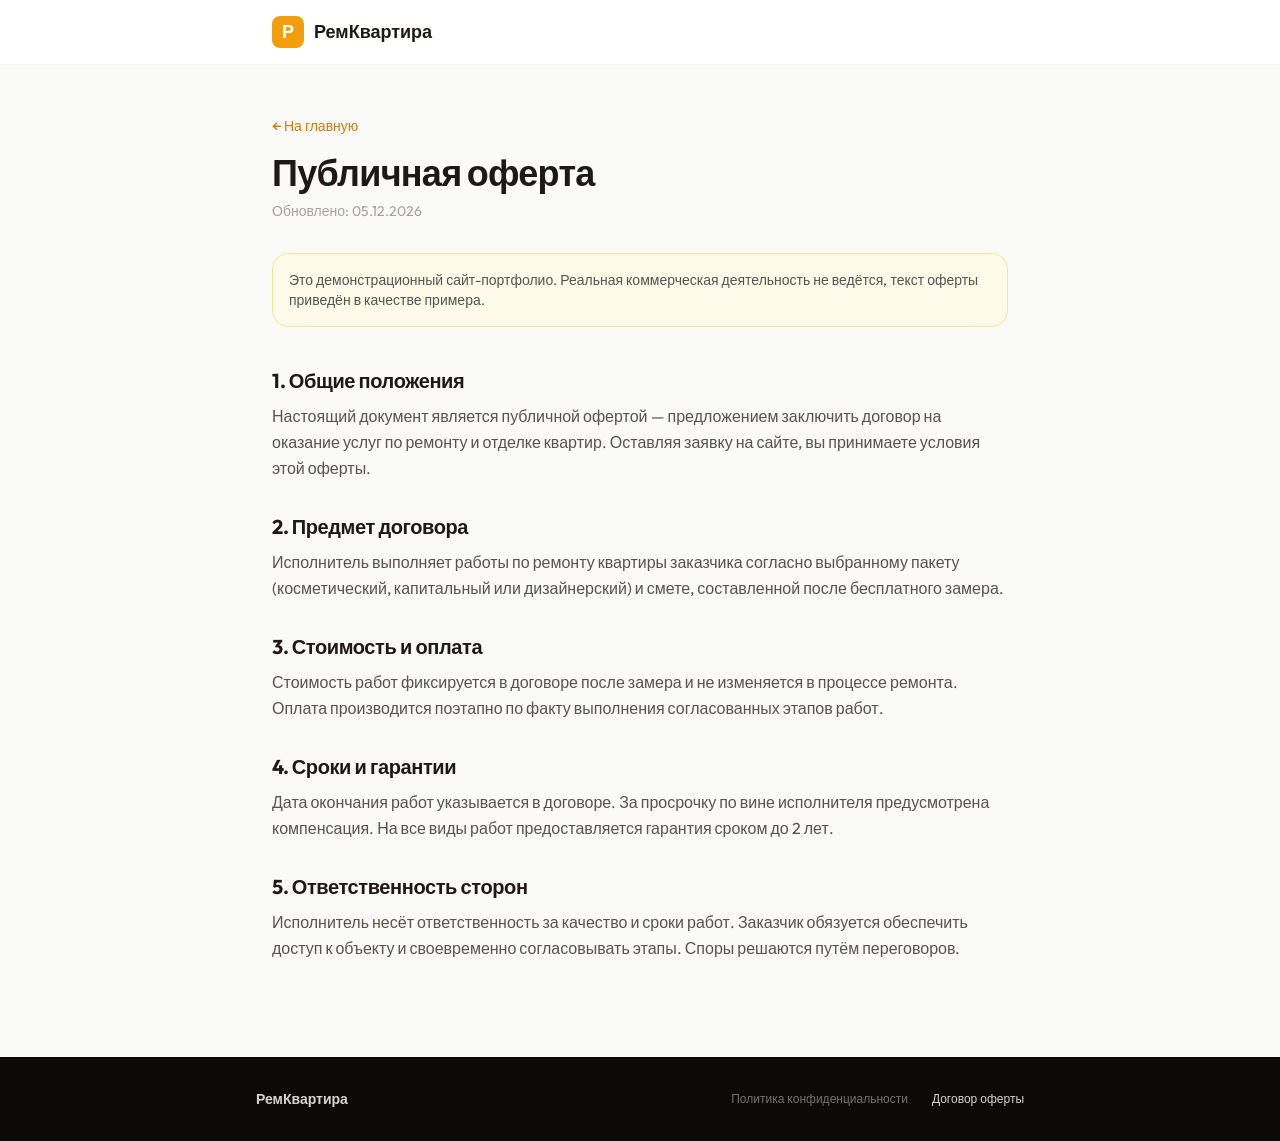
<file: offer.html>
<!DOCTYPE html>
<html lang="ru">
<head>
  <meta charset="UTF-8" />
  <meta name="viewport" content="width=device-width, initial-scale=1.0" />
  <title>Договор оферты — РемКвартира</title>
  <meta name="description" content="Публичная оферта РемКвартира: условия оказания услуг по ремонту квартир под ключ с фиксированной сметой." />
  <link rel="canonical" href="https://remont-kvartir-pf.vercel.app/offer.html" />
  <link rel="icon" type="image/svg+xml" href="/favicon.svg" />
  <link rel="stylesheet" href="/styles.css" />
  <link rel="preconnect" href="https://fonts.googleapis.com" />
  <link rel="preconnect" href="https://fonts.gstatic.com" crossorigin />
  <link href="https://fonts.googleapis.com/css2?family=Outfit:wght@400;500;600;700;800&display=swap" rel="stylesheet" />
  <style>h1,h2{letter-spacing:-0.02em}</style>
</head>

<body class="font-sans bg-stone-50 text-stone-800 antialiased">

<header class="border-b border-stone-100 bg-white">
  <div class="max-w-3xl mx-auto px-4 h-16 flex items-center">
    <a href="/" class="flex items-center gap-2.5 hover:opacity-80 transition-opacity">
      <div class="w-8 h-8 rounded-lg bg-amber-500 flex items-center justify-center text-white text-lg font-black leading-none">Р</div>
      <span class="font-bold text-stone-900 text-lg">РемКвартира</span>
    </a>
  </div>
</header>

<main class="max-w-3xl mx-auto px-4 py-12">
  <a href="/" class="text-sm text-amber-600 hover:text-amber-700 font-medium">← На главную</a>

  <h1 class="text-3xl md:text-4xl font-black text-stone-900 mt-4 mb-2">Публичная оферта</h1>
  <p class="text-stone-400 text-sm mb-8">Обновлено: <span id="upd-date"></span></p>

  <div class="bg-amber-50 border border-amber-200 rounded-2xl p-4 text-sm text-stone-600 mb-10">
    Это демонстрационный сайт-портфолио. Реальная коммерческая деятельность не ведётся, текст оферты приведён в качестве примера.
  </div>

  <div class="space-y-8 text-stone-600 leading-relaxed">
    <section>
      <h2 class="text-xl font-bold text-stone-900 mb-2">1. Общие положения</h2>
      <p>Настоящий документ является публичной офертой — предложением заключить договор на оказание услуг по ремонту и отделке квартир. Оставляя заявку на сайте, вы принимаете условия этой оферты.</p>
    </section>

    <section>
      <h2 class="text-xl font-bold text-stone-900 mb-2">2. Предмет договора</h2>
      <p>Исполнитель выполняет работы по ремонту квартиры заказчика согласно выбранному пакету (косметический, капитальный или дизайнерский) и смете, составленной после бесплатного замера.</p>
    </section>

    <section>
      <h2 class="text-xl font-bold text-stone-900 mb-2">3. Стоимость и оплата</h2>
      <p>Стоимость работ фиксируется в договоре после замера и не изменяется в процессе ремонта. Оплата производится поэтапно по факту выполнения согласованных этапов работ.</p>
    </section>

    <section>
      <h2 class="text-xl font-bold text-stone-900 mb-2">4. Сроки и гарантии</h2>
      <p>Дата окончания работ указывается в договоре. За просрочку по вине исполнителя предусмотрена компенсация. На все виды работ предоставляется гарантия сроком до 2 лет.</p>
    </section>

    <section>
      <h2 class="text-xl font-bold text-stone-900 mb-2">5. Ответственность сторон</h2>
      <p>Исполнитель несёт ответственность за качество и сроки работ. Заказчик обязуется обеспечить доступ к объекту и своевременно согласовывать этапы. Споры решаются путём переговоров.</p>
    </section>
  </div>
</main>

<footer class="bg-stone-950 text-stone-500 py-8 px-4 mt-12">
  <div class="max-w-3xl mx-auto flex flex-col sm:flex-row items-center justify-between gap-3 text-sm">
    <span class="font-bold text-stone-300">РемКвартира</span>
    <div class="flex gap-6 text-xs">
      <a href="/privacy.html" class="hover:text-stone-300 transition-colors">Политика конфиденциальности</a>
      <a href="/offer.html" class="text-stone-300">Договор оферты</a>
    </div>
  </div>
</footer>

<script>document.getElementById('upd-date').textContent = new Date().toLocaleDateString('ru');</script>
</body>
</html>
</file>
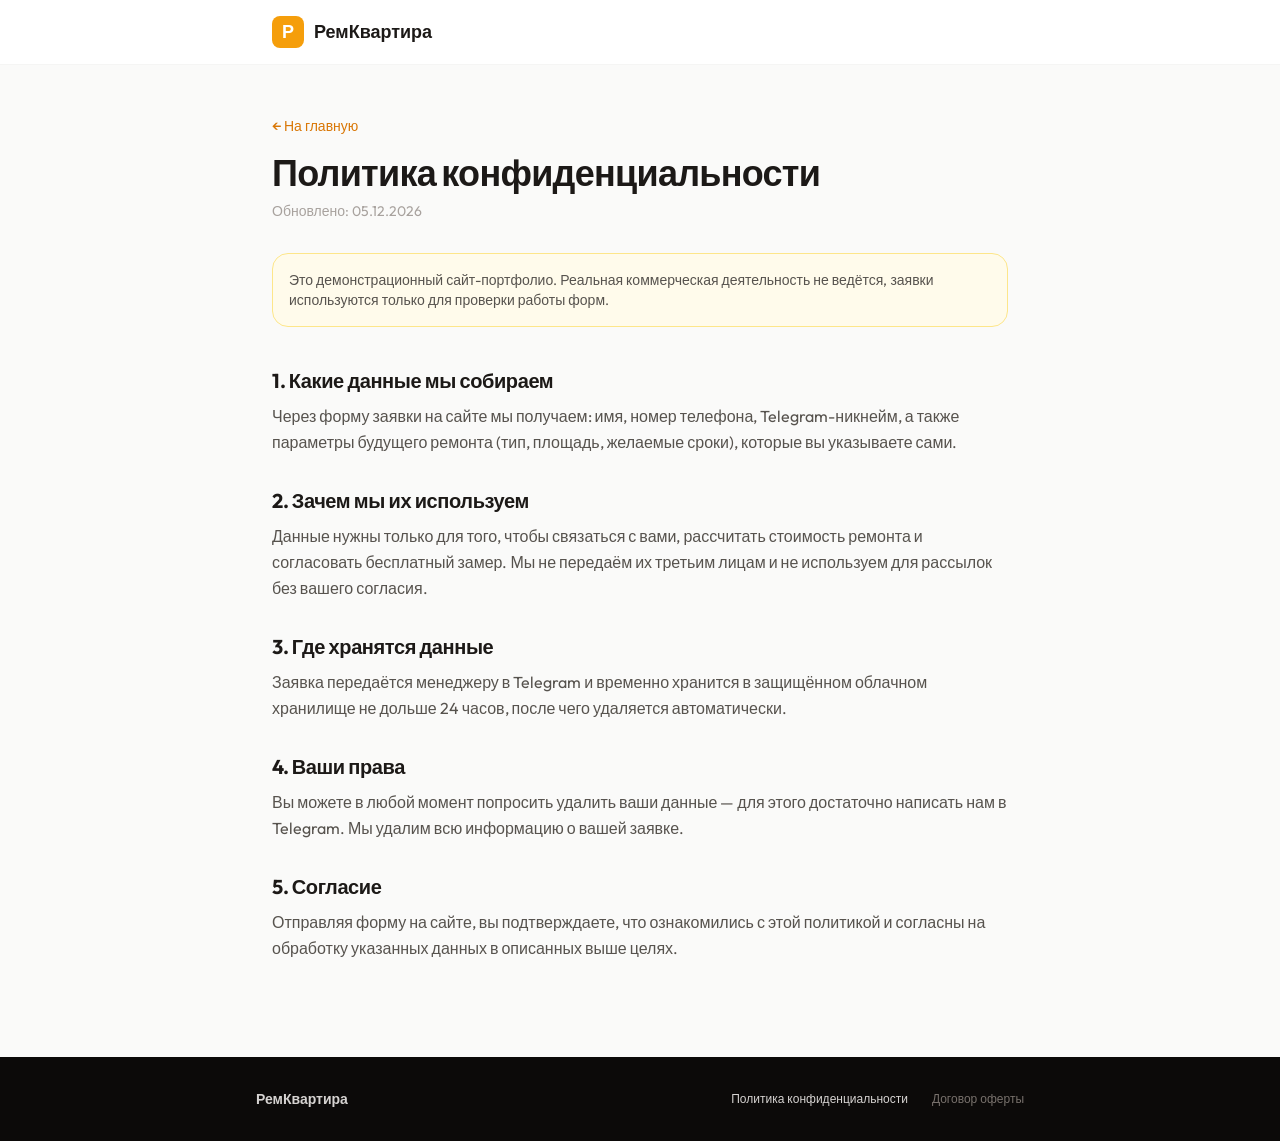
<file: privacy.html>
<!DOCTYPE html>
<html lang="ru">
<head>
  <meta charset="UTF-8" />
  <meta name="viewport" content="width=device-width, initial-scale=1.0" />
  <title>Политика конфиденциальности — РемКвартира</title>
  <meta name="description" content="Политика конфиденциальности РемКвартира: какие данные мы собираем через форму заявки и как их используем." />
  <link rel="canonical" href="https://remont-kvartir-pf.vercel.app/privacy.html" />
  <link rel="icon" type="image/svg+xml" href="/favicon.svg" />
  <link rel="stylesheet" href="/styles.css" />
  <link rel="preconnect" href="https://fonts.googleapis.com" />
  <link rel="preconnect" href="https://fonts.gstatic.com" crossorigin />
  <link href="https://fonts.googleapis.com/css2?family=Outfit:wght@400;500;600;700;800&display=swap" rel="stylesheet" />
  <style>h1,h2{letter-spacing:-0.02em}</style>
</head>

<body class="font-sans bg-stone-50 text-stone-800 antialiased">

<header class="border-b border-stone-100 bg-white">
  <div class="max-w-3xl mx-auto px-4 h-16 flex items-center">
    <a href="/" class="flex items-center gap-2.5 hover:opacity-80 transition-opacity">
      <div class="w-8 h-8 rounded-lg bg-amber-500 flex items-center justify-center text-white text-lg font-black leading-none">Р</div>
      <span class="font-bold text-stone-900 text-lg">РемКвартира</span>
    </a>
  </div>
</header>

<main class="max-w-3xl mx-auto px-4 py-12">
  <a href="/" class="text-sm text-amber-600 hover:text-amber-700 font-medium">← На главную</a>

  <h1 class="text-3xl md:text-4xl font-black text-stone-900 mt-4 mb-2">Политика конфиденциальности</h1>
  <p class="text-stone-400 text-sm mb-8">Обновлено: <span id="upd-date"></span></p>

  <div class="bg-amber-50 border border-amber-200 rounded-2xl p-4 text-sm text-stone-600 mb-10">
    Это демонстрационный сайт-портфолио. Реальная коммерческая деятельность не ведётся, заявки используются только для проверки работы форм.
  </div>

  <div class="space-y-8 text-stone-600 leading-relaxed">
    <section>
      <h2 class="text-xl font-bold text-stone-900 mb-2">1. Какие данные мы собираем</h2>
      <p>Через форму заявки на сайте мы получаем: имя, номер телефона, Telegram-никнейм, а также параметры будущего ремонта (тип, площадь, желаемые сроки), которые вы указываете сами.</p>
    </section>

    <section>
      <h2 class="text-xl font-bold text-stone-900 mb-2">2. Зачем мы их используем</h2>
      <p>Данные нужны только для того, чтобы связаться с вами, рассчитать стоимость ремонта и согласовать бесплатный замер. Мы не передаём их третьим лицам и не используем для рассылок без вашего согласия.</p>
    </section>

    <section>
      <h2 class="text-xl font-bold text-stone-900 mb-2">3. Где хранятся данные</h2>
      <p>Заявка передаётся менеджеру в Telegram и временно хранится в защищённом облачном хранилище не дольше 24 часов, после чего удаляется автоматически.</p>
    </section>

    <section>
      <h2 class="text-xl font-bold text-stone-900 mb-2">4. Ваши права</h2>
      <p>Вы можете в любой момент попросить удалить ваши данные — для этого достаточно написать нам в Telegram. Мы удалим всю информацию о вашей заявке.</p>
    </section>

    <section>
      <h2 class="text-xl font-bold text-stone-900 mb-2">5. Согласие</h2>
      <p>Отправляя форму на сайте, вы подтверждаете, что ознакомились с этой политикой и согласны на обработку указанных данных в описанных выше целях.</p>
    </section>
  </div>
</main>

<footer class="bg-stone-950 text-stone-500 py-8 px-4 mt-12">
  <div class="max-w-3xl mx-auto flex flex-col sm:flex-row items-center justify-between gap-3 text-sm">
    <span class="font-bold text-stone-300">РемКвартира</span>
    <div class="flex gap-6 text-xs">
      <a href="/privacy.html" class="text-stone-300">Политика конфиденциальности</a>
      <a href="/offer.html" class="hover:text-stone-300 transition-colors">Договор оферты</a>
    </div>
  </div>
</footer>

<script>document.getElementById('upd-date').textContent = new Date().toLocaleDateString('ru');</script>
</body>
</html>
</file>
<file: styles.css>
*,:after,:before{--tw-border-spacing-x:0;--tw-border-spacing-y:0;--tw-translate-x:0;--tw-translate-y:0;--tw-rotate:0;--tw-skew-x:0;--tw-skew-y:0;--tw-scale-x:1;--tw-scale-y:1;--tw-pan-x: ;--tw-pan-y: ;--tw-pinch-zoom: ;--tw-scroll-snap-strictness:proximity;--tw-gradient-from-position: ;--tw-gradient-via-position: ;--tw-gradient-to-position: ;--tw-ordinal: ;--tw-slashed-zero: ;--tw-numeric-figure: ;--tw-numeric-spacing: ;--tw-numeric-fraction: ;--tw-ring-inset: ;--tw-ring-offset-width:0px;--tw-ring-offset-color:#fff;--tw-ring-color:rgba(59,130,246,.5);--tw-ring-offset-shadow:0 0 #0000;--tw-ring-shadow:0 0 #0000;--tw-shadow:0 0 #0000;--tw-shadow-colored:0 0 #0000;--tw-blur: ;--tw-brightness: ;--tw-contrast: ;--tw-grayscale: ;--tw-hue-rotate: ;--tw-invert: ;--tw-saturate: ;--tw-sepia: ;--tw-drop-shadow: ;--tw-backdrop-blur: ;--tw-backdrop-brightness: ;--tw-backdrop-contrast: ;--tw-backdrop-grayscale: ;--tw-backdrop-hue-rotate: ;--tw-backdrop-invert: ;--tw-backdrop-opacity: ;--tw-backdrop-saturate: ;--tw-backdrop-sepia: ;--tw-contain-size: ;--tw-contain-layout: ;--tw-contain-paint: ;--tw-contain-style: }::backdrop{--tw-border-spacing-x:0;--tw-border-spacing-y:0;--tw-translate-x:0;--tw-translate-y:0;--tw-rotate:0;--tw-skew-x:0;--tw-skew-y:0;--tw-scale-x:1;--tw-scale-y:1;--tw-pan-x: ;--tw-pan-y: ;--tw-pinch-zoom: ;--tw-scroll-snap-strictness:proximity;--tw-gradient-from-position: ;--tw-gradient-via-position: ;--tw-gradient-to-position: ;--tw-ordinal: ;--tw-slashed-zero: ;--tw-numeric-figure: ;--tw-numeric-spacing: ;--tw-numeric-fraction: ;--tw-ring-inset: ;--tw-ring-offset-width:0px;--tw-ring-offset-color:#fff;--tw-ring-color:rgba(59,130,246,.5);--tw-ring-offset-shadow:0 0 #0000;--tw-ring-shadow:0 0 #0000;--tw-shadow:0 0 #0000;--tw-shadow-colored:0 0 #0000;--tw-blur: ;--tw-brightness: ;--tw-contrast: ;--tw-grayscale: ;--tw-hue-rotate: ;--tw-invert: ;--tw-saturate: ;--tw-sepia: ;--tw-drop-shadow: ;--tw-backdrop-blur: ;--tw-backdrop-brightness: ;--tw-backdrop-contrast: ;--tw-backdrop-grayscale: ;--tw-backdrop-hue-rotate: ;--tw-backdrop-invert: ;--tw-backdrop-opacity: ;--tw-backdrop-saturate: ;--tw-backdrop-sepia: ;--tw-contain-size: ;--tw-contain-layout: ;--tw-contain-paint: ;--tw-contain-style: }/*! tailwindcss v3.4.17 | MIT License | https://tailwindcss.com*/*,:after,:before{box-sizing:border-box;border:0 solid #e5e7eb}:after,:before{--tw-content:""}:host,html{line-height:1.5;-webkit-text-size-adjust:100%;-moz-tab-size:4;-o-tab-size:4;tab-size:4;font-family:Outfit,sans-serif;font-feature-settings:normal;font-variation-settings:normal;-webkit-tap-highlight-color:transparent}body{margin:0;line-height:inherit}hr{height:0;color:inherit;border-top-width:1px}abbr:where([title]){-webkit-text-decoration:underline dotted;text-decoration:underline dotted}h1,h2,h3,h4,h5,h6{font-size:inherit;font-weight:inherit}a{color:inherit;text-decoration:inherit}b,strong{font-weight:bolder}code,kbd,pre,samp{font-family:ui-monospace,SFMono-Regular,Menlo,Monaco,Consolas,Liberation Mono,Courier New,monospace;font-feature-settings:normal;font-variation-settings:normal;font-size:1em}small{font-size:80%}sub,sup{font-size:75%;line-height:0;position:relative;vertical-align:baseline}sub{bottom:-.25em}sup{top:-.5em}table{text-indent:0;border-color:inherit;border-collapse:collapse}button,input,optgroup,select,textarea{font-family:inherit;font-feature-settings:inherit;font-variation-settings:inherit;font-size:100%;font-weight:inherit;line-height:inherit;letter-spacing:inherit;color:inherit;margin:0;padding:0}button,select{text-transform:none}button,input:where([type=button]),input:where([type=reset]),input:where([type=submit]){-webkit-appearance:button;background-color:transparent;background-image:none}:-moz-focusring{outline:auto}:-moz-ui-invalid{box-shadow:none}progress{vertical-align:baseline}::-webkit-inner-spin-button,::-webkit-outer-spin-button{height:auto}[type=search]{-webkit-appearance:textfield;outline-offset:-2px}::-webkit-search-decoration{-webkit-appearance:none}::-webkit-file-upload-button{-webkit-appearance:button;font:inherit}summary{display:list-item}blockquote,dd,dl,figure,h1,h2,h3,h4,h5,h6,hr,p,pre{margin:0}fieldset{margin:0}fieldset,legend{padding:0}menu,ol,ul{list-style:none;margin:0;padding:0}dialog{padding:0}textarea{resize:vertical}input::-moz-placeholder,textarea::-moz-placeholder{opacity:1;color:#9ca3af}input::placeholder,textarea::placeholder{opacity:1;color:#9ca3af}[role=button],button{cursor:pointer}:disabled{cursor:default}audio,canvas,embed,iframe,img,object,svg,video{display:block;vertical-align:middle}img,video{max-width:100%;height:auto}[hidden]:where(:not([hidden=until-found])){display:none}.visible{visibility:visible}.fixed{position:fixed}.absolute{position:absolute}.relative{position:relative}.inset-x-0{left:0;right:0}.-top-4{top:-1rem}.left-0{left:0}.left-1\/2{left:50%}.left-4{left:1rem}.right-0{right:0}.top-0{top:0}.top-1\/2{top:50%}.top-8{top:2rem}.z-10{z-index:10}.z-50{z-index:50}.z-\[60\]{z-index:60}.mx-auto{margin-left:auto;margin-right:auto}.mb-1{margin-bottom:.25rem}.mb-1\.5{margin-bottom:.375rem}.mb-10{margin-bottom:2.5rem}.mb-12{margin-bottom:3rem}.mb-14{margin-bottom:3.5rem}.mb-2{margin-bottom:.5rem}.mb-3{margin-bottom:.75rem}.mb-4{margin-bottom:1rem}.mb-5{margin-bottom:1.25rem}.mb-6{margin-bottom:1.5rem}.mb-8{margin-bottom:2rem}.mt-1{margin-top:.25rem}.mt-12{margin-top:3rem}.mt-2{margin-top:.5rem}.mt-3{margin-top:.75rem}.mt-4{margin-top:1rem}.mt-5{margin-top:1.25rem}.mt-6{margin-top:1.5rem}.mt-auto{margin-top:auto}.block{display:block}.inline-block{display:inline-block}.flex{display:flex}.grid{display:grid}.hidden{display:none}.h-0\.5{height:.125rem}.h-1\.5{height:.375rem}.h-10{height:2.5rem}.h-14{height:3.5rem}.h-16{height:4rem}.h-4{height:1rem}.h-5{height:1.25rem}.h-6{height:1.5rem}.h-8{height:2rem}.h-full{height:100%}.w-10{width:2.5rem}.w-14{width:3.5rem}.w-16{width:4rem}.w-4{width:1rem}.w-5{width:1.25rem}.w-6{width:1.5rem}.w-8{width:2rem}.w-full{width:100%}.max-w-2xl{max-width:42rem}.max-w-3xl{max-width:48rem}.max-w-5xl{max-width:64rem}.max-w-6xl{max-width:72rem}.max-w-xl{max-width:36rem}.flex-1{flex:1 1 0%}.shrink-0{flex-shrink:0}.-translate-x-1\/2{--tw-translate-x:-50%}.-translate-x-1\/2,.-translate-y-1\/2{transform:translate(var(--tw-translate-x),var(--tw-translate-y)) rotate(var(--tw-rotate)) skewX(var(--tw-skew-x)) skewY(var(--tw-skew-y)) scaleX(var(--tw-scale-x)) scaleY(var(--tw-scale-y))}.-translate-y-1\/2{--tw-translate-y:-50%}.transform{transform:translate(var(--tw-translate-x),var(--tw-translate-y)) rotate(var(--tw-rotate)) skewX(var(--tw-skew-x)) skewY(var(--tw-skew-y)) scaleX(var(--tw-scale-x)) scaleY(var(--tw-scale-y))}.select-none{-webkit-user-select:none;-moz-user-select:none;user-select:none}.grid-cols-2{grid-template-columns:repeat(2,minmax(0,1fr))}.flex-col{flex-direction:column}.items-center{align-items:center}.justify-center{justify-content:center}.justify-between{justify-content:space-between}.gap-2{gap:.5rem}.gap-2\.5{gap:.625rem}.gap-3{gap:.75rem}.gap-4{gap:1rem}.gap-5{gap:1.25rem}.gap-6{gap:1.5rem}.space-y-2>:not([hidden])~:not([hidden]){--tw-space-y-reverse:0;margin-top:calc(.5rem*(1 - var(--tw-space-y-reverse)));margin-bottom:calc(.5rem*var(--tw-space-y-reverse))}.space-y-2\.5>:not([hidden])~:not([hidden]){--tw-space-y-reverse:0;margin-top:calc(.625rem*(1 - var(--tw-space-y-reverse)));margin-bottom:calc(.625rem*var(--tw-space-y-reverse))}.space-y-3>:not([hidden])~:not([hidden]){--tw-space-y-reverse:0;margin-top:calc(.75rem*(1 - var(--tw-space-y-reverse)));margin-bottom:calc(.75rem*var(--tw-space-y-reverse))}.space-y-4>:not([hidden])~:not([hidden]){--tw-space-y-reverse:0;margin-top:calc(1rem*(1 - var(--tw-space-y-reverse)));margin-bottom:calc(1rem*var(--tw-space-y-reverse))}.space-y-8>:not([hidden])~:not([hidden]){--tw-space-y-reverse:0;margin-top:calc(2rem*(1 - var(--tw-space-y-reverse)));margin-bottom:calc(2rem*var(--tw-space-y-reverse))}.overflow-hidden{overflow:hidden}.whitespace-nowrap{white-space:nowrap}.text-wrap{text-wrap:wrap}.rounded-2xl{border-radius:1rem}.rounded-3xl{border-radius:1.5rem}.rounded-full{border-radius:9999px}.rounded-lg{border-radius:.5rem}.rounded-md{border-radius:.375rem}.rounded-xl{border-radius:.75rem}.border{border-width:1px}.border-2{border-width:2px}.border-b{border-bottom-width:1px}.border-amber-100{--tw-border-opacity:1;border-color:rgb(254 243 199/var(--tw-border-opacity,1))}.border-amber-200{--tw-border-opacity:1;border-color:rgb(253 230 138/var(--tw-border-opacity,1))}.border-amber-500{--tw-border-opacity:1;border-color:rgb(245 158 11/var(--tw-border-opacity,1))}.border-green-200{--tw-border-opacity:1;border-color:rgb(187 247 208/var(--tw-border-opacity,1))}.border-green-700{--tw-border-opacity:1;border-color:rgb(21 128 61/var(--tw-border-opacity,1))}.border-stone-100{--tw-border-opacity:1;border-color:rgb(245 245 244/var(--tw-border-opacity,1))}.border-stone-200{--tw-border-opacity:1;border-color:rgb(231 229 228/var(--tw-border-opacity,1))}.border-stone-600{--tw-border-opacity:1;border-color:rgb(87 83 78/var(--tw-border-opacity,1))}.bg-\[\#229ED9\]{--tw-bg-opacity:1;background-color:rgb(34 158 217/var(--tw-bg-opacity,1))}.bg-amber-100{--tw-bg-opacity:1;background-color:rgb(254 243 199/var(--tw-bg-opacity,1))}.bg-amber-200{--tw-bg-opacity:1;background-color:rgb(253 230 138/var(--tw-bg-opacity,1))}.bg-amber-400{--tw-bg-opacity:1;background-color:rgb(251 191 36/var(--tw-bg-opacity,1))}.bg-amber-50{--tw-bg-opacity:1;background-color:rgb(255 251 235/var(--tw-bg-opacity,1))}.bg-amber-500{--tw-bg-opacity:1;background-color:rgb(245 158 11/var(--tw-bg-opacity,1))}.bg-green-50{--tw-bg-opacity:1;background-color:rgb(240 253 244/var(--tw-bg-opacity,1))}.bg-green-900\/30{background-color:rgba(20,83,45,.3)}.bg-stone-100{--tw-bg-opacity:1;background-color:rgb(245 245 244/var(--tw-bg-opacity,1))}.bg-stone-50{--tw-bg-opacity:1;background-color:rgb(250 250 249/var(--tw-bg-opacity,1))}.bg-stone-700{--tw-bg-opacity:1;background-color:rgb(68 64 60/var(--tw-bg-opacity,1))}.bg-stone-800{--tw-bg-opacity:1;background-color:rgb(41 37 36/var(--tw-bg-opacity,1))}.bg-stone-900{--tw-bg-opacity:1;background-color:rgb(28 25 23/var(--tw-bg-opacity,1))}.bg-stone-950{--tw-bg-opacity:1;background-color:rgb(12 10 9/var(--tw-bg-opacity,1))}.bg-white{--tw-bg-opacity:1;background-color:rgb(255 255 255/var(--tw-bg-opacity,1))}.bg-white\/95{background-color:hsla(0,0%,100%,.95)}.bg-gradient-to-br{background-image:linear-gradient(to bottom right,var(--tw-gradient-stops))}.from-blue-400{--tw-gradient-from:#60a5fa var(--tw-gradient-from-position);--tw-gradient-to:rgba(96,165,250,0) var(--tw-gradient-to-position);--tw-gradient-stops:var(--tw-gradient-from),var(--tw-gradient-to)}.from-emerald-400{--tw-gradient-from:#34d399 var(--tw-gradient-from-position);--tw-gradient-to:rgba(52,211,153,0) var(--tw-gradient-to-position);--tw-gradient-stops:var(--tw-gradient-from),var(--tw-gradient-to)}.from-rose-400{--tw-gradient-from:#fb7185 var(--tw-gradient-from-position);--tw-gradient-to:rgba(251,113,133,0) var(--tw-gradient-to-position);--tw-gradient-stops:var(--tw-gradient-from),var(--tw-gradient-to)}.to-indigo-600{--tw-gradient-to:#4f46e5 var(--tw-gradient-to-position)}.to-pink-600{--tw-gradient-to:#db2777 var(--tw-gradient-to-position)}.to-teal-600{--tw-gradient-to:#0d9488 var(--tw-gradient-to-position)}.object-cover{-o-object-fit:cover;object-fit:cover}.p-10{padding:2.5rem}.p-4{padding:1rem}.p-5{padding:1.25rem}.p-6{padding:1.5rem}.p-8{padding:2rem}.px-4{padding-left:1rem;padding-right:1rem}.px-5{padding-left:1.25rem;padding-right:1.25rem}.px-8{padding-left:2rem;padding-right:2rem}.py-1\.5{padding-top:.375rem;padding-bottom:.375rem}.py-10{padding-top:2.5rem;padding-bottom:2.5rem}.py-12{padding-top:3rem;padding-bottom:3rem}.py-2{padding-top:.5rem;padding-bottom:.5rem}.py-2\.5{padding-top:.625rem;padding-bottom:.625rem}.py-20{padding-top:5rem;padding-bottom:5rem}.py-3{padding-top:.75rem;padding-bottom:.75rem}.py-3\.5{padding-top:.875rem;padding-bottom:.875rem}.py-4{padding-top:1rem;padding-bottom:1rem}.py-8{padding-top:2rem;padding-bottom:2rem}.pb-16{padding-bottom:4rem}.pl-9{padding-left:2.25rem}.pr-4{padding-right:1rem}.pt-36{padding-top:9rem}.text-left{text-align:left}.text-center{text-align:center}.font-sans{font-family:Outfit,sans-serif}.text-2xl{font-size:1.5rem;line-height:2rem}.text-3xl{font-size:1.875rem;line-height:2.25rem}.text-4xl{font-size:2.25rem;line-height:2.5rem}.text-5xl{font-size:3rem;line-height:1}.text-base{font-size:1rem;line-height:1.5rem}.text-lg{font-size:1.125rem;line-height:1.75rem}.text-sm{font-size:.875rem;line-height:1.25rem}.text-xl{font-size:1.25rem;line-height:1.75rem}.text-xs{font-size:.75rem;line-height:1rem}.font-black{font-weight:900}.font-bold{font-weight:700}.font-medium{font-weight:500}.font-semibold{font-weight:600}.uppercase{text-transform:uppercase}.leading-none{line-height:1}.leading-relaxed{line-height:1.625}.leading-tight{line-height:1.25}.tracking-wider{letter-spacing:.05em}.text-amber-400{--tw-text-opacity:1;color:rgb(251 191 36/var(--tw-text-opacity,1))}.text-amber-500{--tw-text-opacity:1;color:rgb(245 158 11/var(--tw-text-opacity,1))}.text-amber-600{--tw-text-opacity:1;color:rgb(217 119 6/var(--tw-text-opacity,1))}.text-amber-700{--tw-text-opacity:1;color:rgb(180 83 9/var(--tw-text-opacity,1))}.text-green-400{--tw-text-opacity:1;color:rgb(74 222 128/var(--tw-text-opacity,1))}.text-green-600{--tw-text-opacity:1;color:rgb(22 163 74/var(--tw-text-opacity,1))}.text-red-400{--tw-text-opacity:1;color:rgb(248 113 113/var(--tw-text-opacity,1))}.text-red-500{--tw-text-opacity:1;color:rgb(239 68 68/var(--tw-text-opacity,1))}.text-stone-300{--tw-text-opacity:1;color:rgb(214 211 209/var(--tw-text-opacity,1))}.text-stone-400{--tw-text-opacity:1;color:rgb(168 162 158/var(--tw-text-opacity,1))}.text-stone-500{--tw-text-opacity:1;color:rgb(120 113 108/var(--tw-text-opacity,1))}.text-stone-600{--tw-text-opacity:1;color:rgb(87 83 78/var(--tw-text-opacity,1))}.text-stone-700{--tw-text-opacity:1;color:rgb(68 64 60/var(--tw-text-opacity,1))}.text-stone-800{--tw-text-opacity:1;color:rgb(41 37 36/var(--tw-text-opacity,1))}.text-stone-900{--tw-text-opacity:1;color:rgb(28 25 23/var(--tw-text-opacity,1))}.text-white{--tw-text-opacity:1;color:rgb(255 255 255/var(--tw-text-opacity,1))}.text-yellow-400{--tw-text-opacity:1;color:rgb(250 204 21/var(--tw-text-opacity,1))}.underline{text-decoration-line:underline}.antialiased{-webkit-font-smoothing:antialiased;-moz-osx-font-smoothing:grayscale}.placeholder-stone-400::-moz-placeholder{--tw-placeholder-opacity:1;color:rgb(168 162 158/var(--tw-placeholder-opacity,1))}.placeholder-stone-400::placeholder{--tw-placeholder-opacity:1;color:rgb(168 162 158/var(--tw-placeholder-opacity,1))}.placeholder-stone-500::-moz-placeholder{--tw-placeholder-opacity:1;color:rgb(120 113 108/var(--tw-placeholder-opacity,1))}.placeholder-stone-500::placeholder{--tw-placeholder-opacity:1;color:rgb(120 113 108/var(--tw-placeholder-opacity,1))}.shadow-2xl{--tw-shadow:0 25px 50px -12px rgba(0,0,0,.25);--tw-shadow-colored:0 25px 50px -12px var(--tw-shadow-color)}.shadow-2xl,.shadow-lg{box-shadow:var(--tw-ring-offset-shadow,0 0 #0000),var(--tw-ring-shadow,0 0 #0000),var(--tw-shadow)}.shadow-lg{--tw-shadow:0 10px 15px -3px rgba(0,0,0,.1),0 4px 6px -4px rgba(0,0,0,.1);--tw-shadow-colored:0 10px 15px -3px var(--tw-shadow-color),0 4px 6px -4px var(--tw-shadow-color)}.shadow-md{--tw-shadow:0 4px 6px -1px rgba(0,0,0,.1),0 2px 4px -2px rgba(0,0,0,.1);--tw-shadow-colored:0 4px 6px -1px var(--tw-shadow-color),0 2px 4px -2px var(--tw-shadow-color)}.shadow-md,.shadow-sm{box-shadow:var(--tw-ring-offset-shadow,0 0 #0000),var(--tw-ring-shadow,0 0 #0000),var(--tw-shadow)}.shadow-sm{--tw-shadow:0 1px 2px 0 rgba(0,0,0,.05);--tw-shadow-colored:0 1px 2px 0 var(--tw-shadow-color)}.shadow-amber-200{--tw-shadow-color:#fde68a;--tw-shadow:var(--tw-shadow-colored)}.shadow-amber-300\/50{--tw-shadow-color:rgba(252,211,77,.5);--tw-shadow:var(--tw-shadow-colored)}.shadow-amber-300\/60{--tw-shadow-color:rgba(252,211,77,.6);--tw-shadow:var(--tw-shadow-colored)}.shadow-stone-900\/20{--tw-shadow-color:rgba(28,25,23,.2);--tw-shadow:var(--tw-shadow-colored)}.sepia{--tw-sepia:sepia(100%);filter:var(--tw-blur) var(--tw-brightness) var(--tw-contrast) var(--tw-grayscale) var(--tw-hue-rotate) var(--tw-invert) var(--tw-saturate) var(--tw-sepia) var(--tw-drop-shadow)}.backdrop-blur{--tw-backdrop-blur:blur(8px);-webkit-backdrop-filter:var(--tw-backdrop-blur) var(--tw-backdrop-brightness) var(--tw-backdrop-contrast) var(--tw-backdrop-grayscale) var(--tw-backdrop-hue-rotate) var(--tw-backdrop-invert) var(--tw-backdrop-opacity) var(--tw-backdrop-saturate) var(--tw-backdrop-sepia);backdrop-filter:var(--tw-backdrop-blur) var(--tw-backdrop-brightness) var(--tw-backdrop-contrast) var(--tw-backdrop-grayscale) var(--tw-backdrop-hue-rotate) var(--tw-backdrop-invert) var(--tw-backdrop-opacity) var(--tw-backdrop-saturate) var(--tw-backdrop-sepia)}.transition{transition-property:color,background-color,border-color,text-decoration-color,fill,stroke,opacity,box-shadow,transform,filter,-webkit-backdrop-filter;transition-property:color,background-color,border-color,text-decoration-color,fill,stroke,opacity,box-shadow,transform,filter,backdrop-filter;transition-property:color,background-color,border-color,text-decoration-color,fill,stroke,opacity,box-shadow,transform,filter,backdrop-filter,-webkit-backdrop-filter;transition-timing-function:cubic-bezier(.4,0,.2,1);transition-duration:.15s}.transition-all{transition-property:all;transition-timing-function:cubic-bezier(.4,0,.2,1);transition-duration:.15s}.transition-colors{transition-property:color,background-color,border-color,text-decoration-color,fill,stroke;transition-timing-function:cubic-bezier(.4,0,.2,1);transition-duration:.15s}.transition-opacity{transition-property:opacity;transition-timing-function:cubic-bezier(.4,0,.2,1);transition-duration:.15s}.duration-300{transition-duration:.3s}.hover\:border-amber-400:hover{--tw-border-opacity:1;border-color:rgb(251 191 36/var(--tw-border-opacity,1))}.hover\:bg-\[\#1a8bbf\]:hover{--tw-bg-opacity:1;background-color:rgb(26 139 191/var(--tw-bg-opacity,1))}.hover\:bg-amber-500:hover{--tw-bg-opacity:1;background-color:rgb(245 158 11/var(--tw-bg-opacity,1))}.hover\:bg-amber-600:hover{--tw-bg-opacity:1;background-color:rgb(217 119 6/var(--tw-bg-opacity,1))}.hover\:text-amber-400:hover{--tw-text-opacity:1;color:rgb(251 191 36/var(--tw-text-opacity,1))}.hover\:text-amber-600:hover{--tw-text-opacity:1;color:rgb(217 119 6/var(--tw-text-opacity,1))}.hover\:text-amber-700:hover{--tw-text-opacity:1;color:rgb(180 83 9/var(--tw-text-opacity,1))}.hover\:text-stone-300:hover{--tw-text-opacity:1;color:rgb(214 211 209/var(--tw-text-opacity,1))}.hover\:text-white:hover{--tw-text-opacity:1;color:rgb(255 255 255/var(--tw-text-opacity,1))}.hover\:opacity-80:hover{opacity:.8}.focus\:border-amber-500:focus{--tw-border-opacity:1;border-color:rgb(245 158 11/var(--tw-border-opacity,1))}.focus\:outline-none:focus{outline:2px solid transparent;outline-offset:2px}.focus\:ring-2:focus{--tw-ring-offset-shadow:var(--tw-ring-inset) 0 0 0 var(--tw-ring-offset-width) var(--tw-ring-offset-color);--tw-ring-shadow:var(--tw-ring-inset) 0 0 0 calc(2px + var(--tw-ring-offset-width)) var(--tw-ring-color);box-shadow:var(--tw-ring-offset-shadow),var(--tw-ring-shadow),var(--tw-shadow,0 0 #0000)}.focus\:ring-amber-100:focus{--tw-ring-opacity:1;--tw-ring-color:rgb(254 243 199/var(--tw-ring-opacity,1))}.active\:scale-95:active{--tw-scale-x:.95;--tw-scale-y:.95;transform:translate(var(--tw-translate-x),var(--tw-translate-y)) rotate(var(--tw-rotate)) skewX(var(--tw-skew-x)) skewY(var(--tw-skew-y)) scaleX(var(--tw-scale-x)) scaleY(var(--tw-scale-y))}@media (min-width:640px){.sm\:flex-row{flex-direction:row}}@media (min-width:768px){.md\:-mb-2{margin-bottom:-.5rem}.md\:-mb-3{margin-bottom:-.75rem}.md\:-mt-2{margin-top:-.5rem}.md\:-mt-3{margin-top:-.75rem}.md\:block{display:block}.md\:flex{display:flex}.md\:grid-cols-2{grid-template-columns:repeat(2,minmax(0,1fr))}.md\:grid-cols-3{grid-template-columns:repeat(3,minmax(0,1fr))}.md\:grid-cols-4{grid-template-columns:repeat(4,minmax(0,1fr))}.md\:grid-cols-5{grid-template-columns:repeat(5,minmax(0,1fr))}.md\:flex-row{flex-direction:row}.md\:p-8{padding:2rem}.md\:text-4xl{font-size:2.25rem;line-height:2.5rem}.md\:text-6xl{font-size:3.75rem;line-height:1}.md\:text-xl{font-size:1.25rem;line-height:1.75rem}}
</file>
